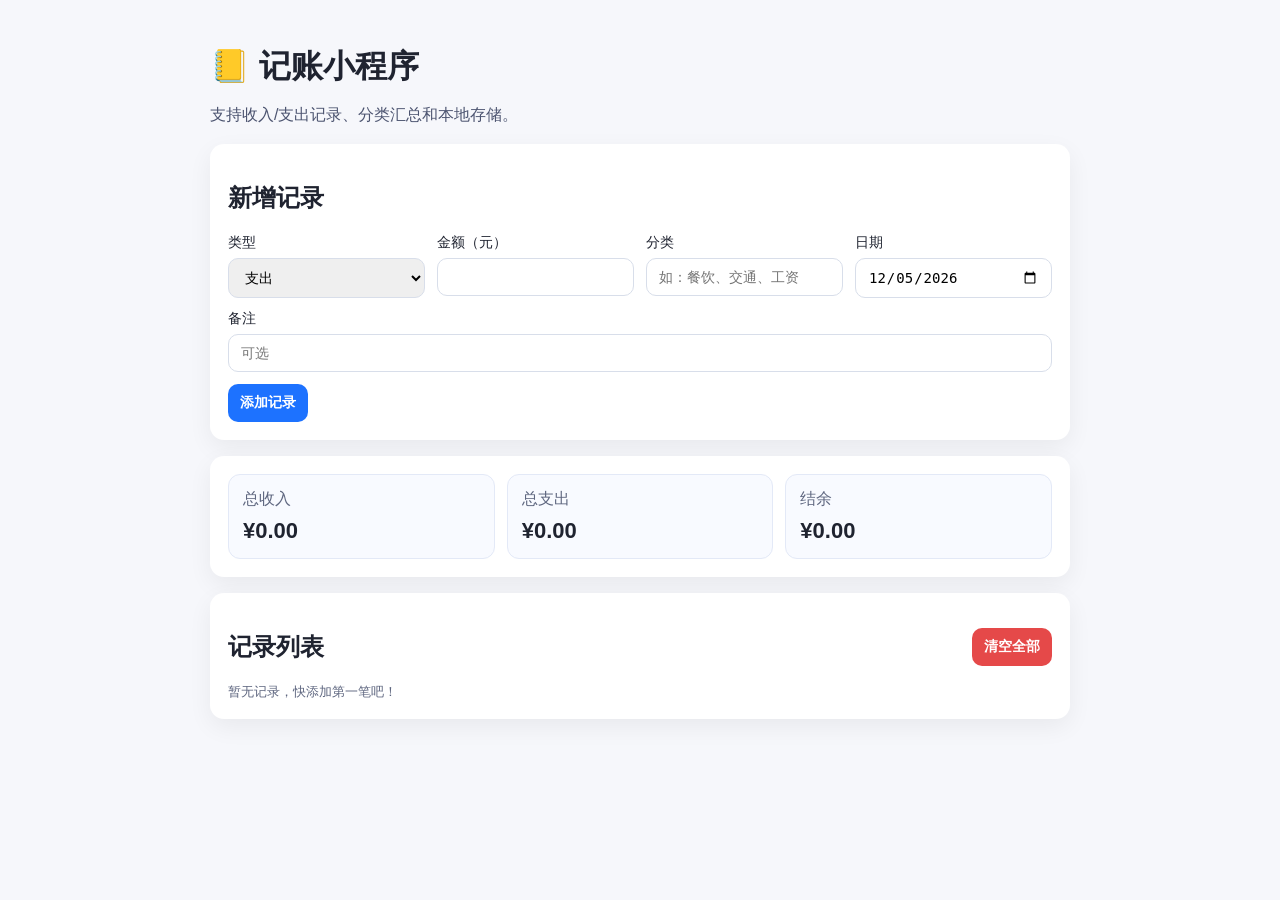
<file: bookkeeping-app/index.html>
<!doctype html>
<html lang="zh-CN">
  <head>
    <meta charset="UTF-8" />
    <meta name="viewport" content="width=device-width, initial-scale=1.0" />
    <title>记账小程序</title>
    <link rel="stylesheet" href="styles.css" />
  </head>
  <body>
    <main class="container">
      <h1>📒 记账小程序</h1>
      <p class="hint">支持收入/支出记录、分类汇总和本地存储。</p>

      <section class="card">
        <h2>新增记录</h2>
        <form id="record-form">
          <div class="grid">
            <label>
              类型
              <select id="type" required>
                <option value="expense">支出</option>
                <option value="income">收入</option>
              </select>
            </label>
            <label>
              金额（元）
              <input id="amount" type="number" min="0.01" step="0.01" required />
            </label>
            <label>
              分类
              <input id="category" type="text" placeholder="如：餐饮、交通、工资" required />
            </label>
            <label>
              日期
              <input id="date" type="date" required />
            </label>
          </div>
          <label>
            备注
            <input id="note" type="text" placeholder="可选" />
          </label>
          <button type="submit">添加记录</button>
        </form>
      </section>

      <section class="card stats">
        <div>
          <span>总收入</span>
          <strong id="total-income">¥0.00</strong>
        </div>
        <div>
          <span>总支出</span>
          <strong id="total-expense">¥0.00</strong>
        </div>
        <div>
          <span>结余</span>
          <strong id="balance">¥0.00</strong>
        </div>
      </section>

      <section class="card">
        <div class="header-row">
          <h2>记录列表</h2>
          <button id="clear-all" class="danger" type="button">清空全部</button>
        </div>
        <ul id="record-list"></ul>
      </section>
    </main>

    <script src="app.js"></script>
  </body>
</html>
</file>
<file: bookkeeping-app/styles.css>
:root {
  color-scheme: light;
  font-family: "PingFang SC", "Microsoft YaHei", Arial, sans-serif;
}

body {
  margin: 0;
  background: #f6f7fb;
  color: #1f2330;
}

.container {
  max-width: 860px;
  margin: 0 auto;
  padding: 24px;
}

h1 {
  margin-bottom: 8px;
}

.hint {
  color: #4c5470;
  margin-bottom: 18px;
}

.card {
  background: #fff;
  border-radius: 14px;
  padding: 18px;
  box-shadow: 0 8px 24px rgba(0, 0, 0, 0.06);
  margin-bottom: 16px;
}

.grid {
  display: grid;
  grid-template-columns: repeat(auto-fit, minmax(180px, 1fr));
  gap: 12px;
}

label {
  display: flex;
  flex-direction: column;
  gap: 6px;
  font-size: 14px;
  margin-bottom: 12px;
}

input,
select,
button {
  border: 1px solid #d8deea;
  border-radius: 10px;
  padding: 10px 12px;
  font-size: 14px;
}

button {
  cursor: pointer;
  background: #1d72ff;
  color: #fff;
  border: none;
  font-weight: 600;
}

button:hover {
  filter: brightness(0.95);
}

.stats {
  display: grid;
  grid-template-columns: repeat(3, 1fr);
  gap: 12px;
}

.stats div {
  background: #f8faff;
  border: 1px solid #e3e9f7;
  border-radius: 12px;
  padding: 14px;
}

.stats span {
  color: #5f6780;
  display: block;
  margin-bottom: 8px;
}

.stats strong {
  font-size: 22px;
}

.header-row {
  display: flex;
  justify-content: space-between;
  align-items: center;
}

.danger {
  background: #e54949;
}

#record-list {
  list-style: none;
  padding: 0;
  margin: 0;
  display: grid;
  gap: 10px;
}

.record-item {
  border: 1px solid #e3e9f7;
  border-left-width: 6px;
  border-radius: 10px;
  padding: 10px 12px;
  display: flex;
  justify-content: space-between;
  align-items: center;
  gap: 12px;
}

.record-item.expense {
  border-left-color: #e54949;
}

.record-item.income {
  border-left-color: #1cad67;
}

.record-meta {
  color: #5f6780;
  font-size: 13px;
}

.delete-btn {
  background: transparent;
  color: #e54949;
  border: 1px solid #f4c5c5;
}
</file>
